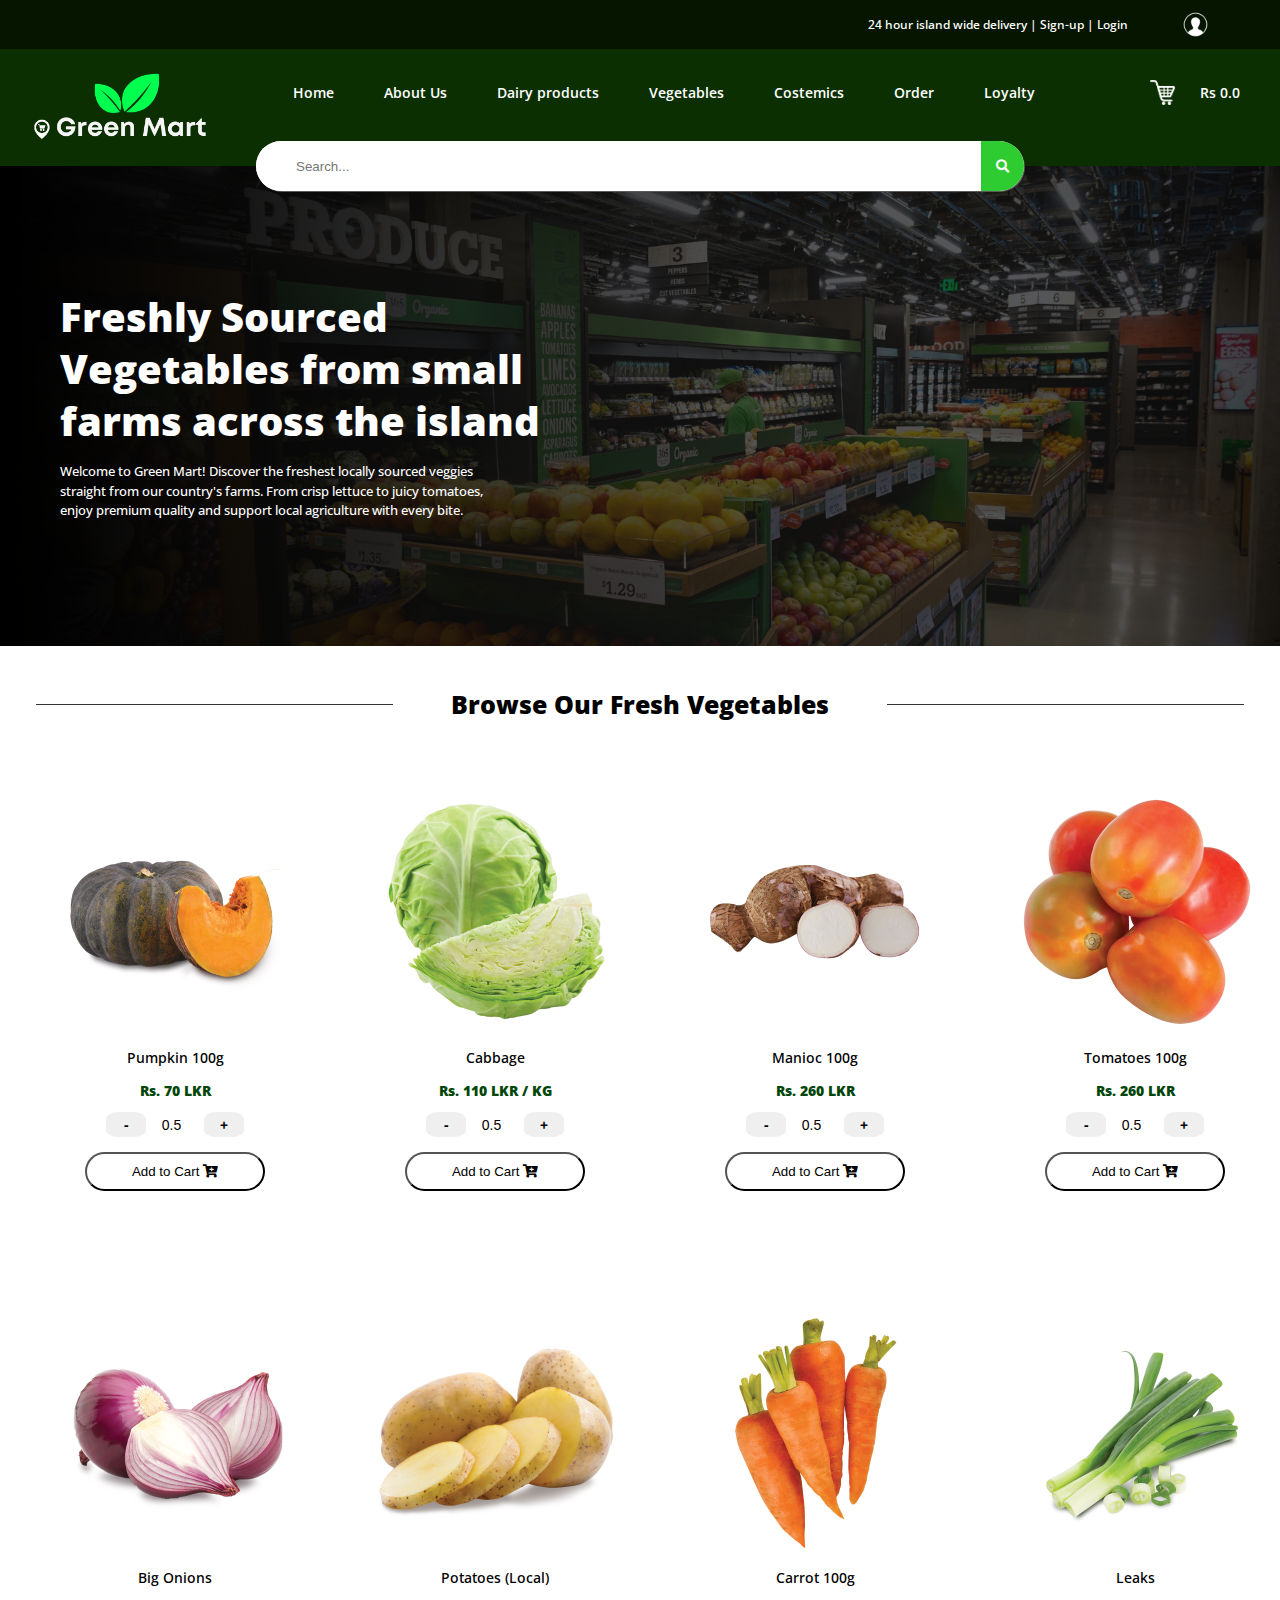
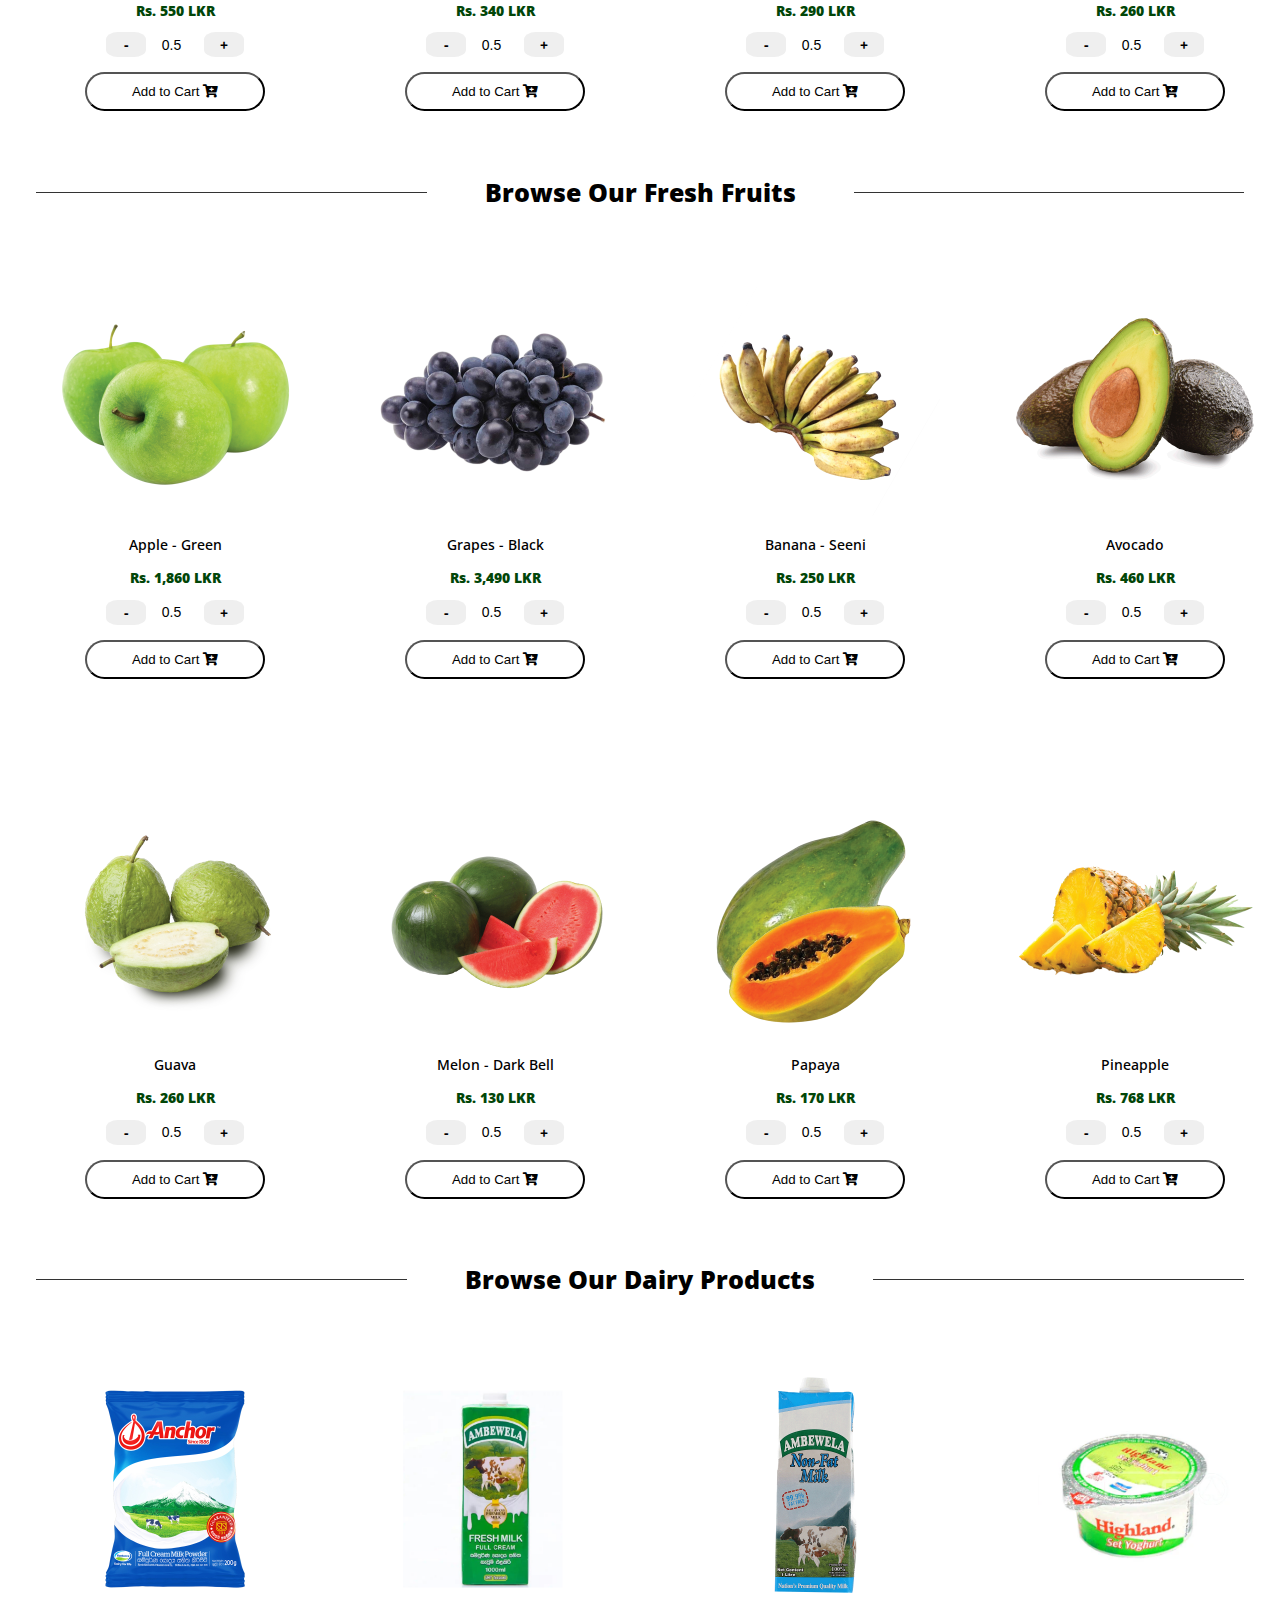
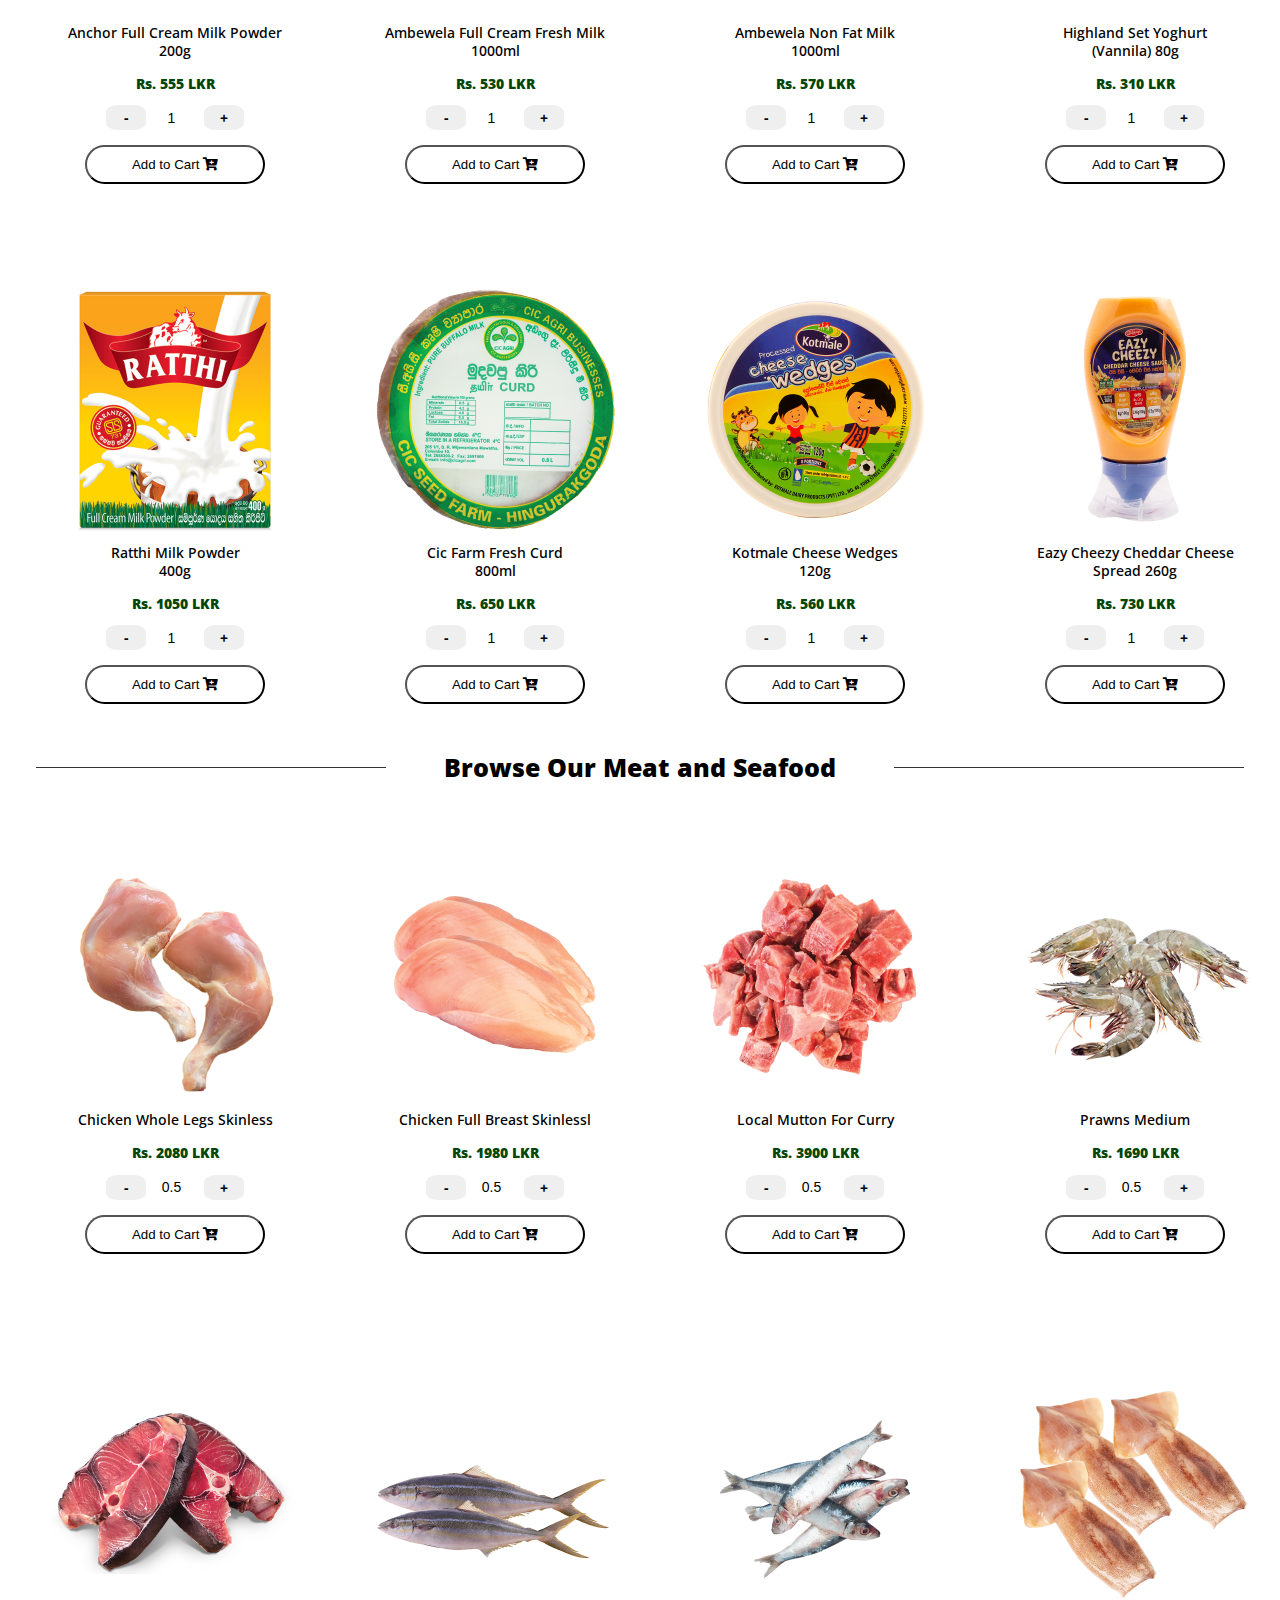
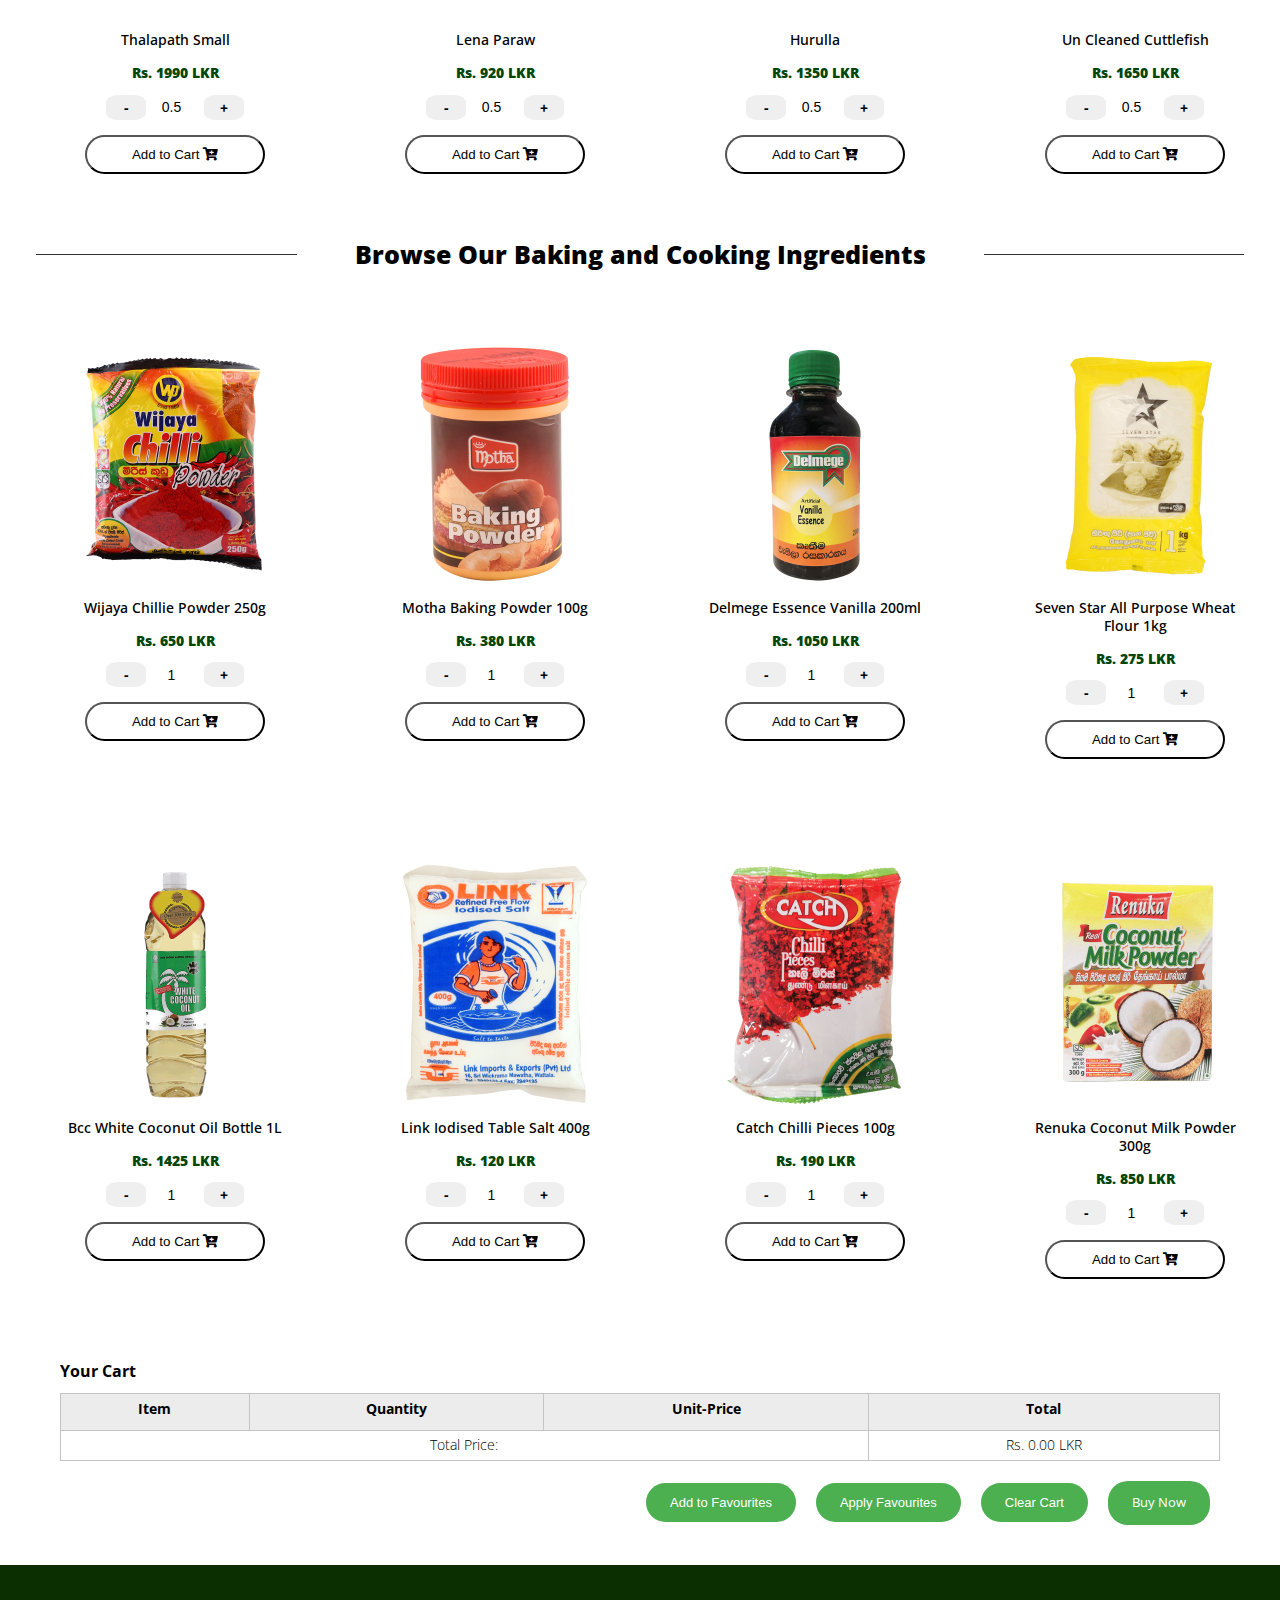
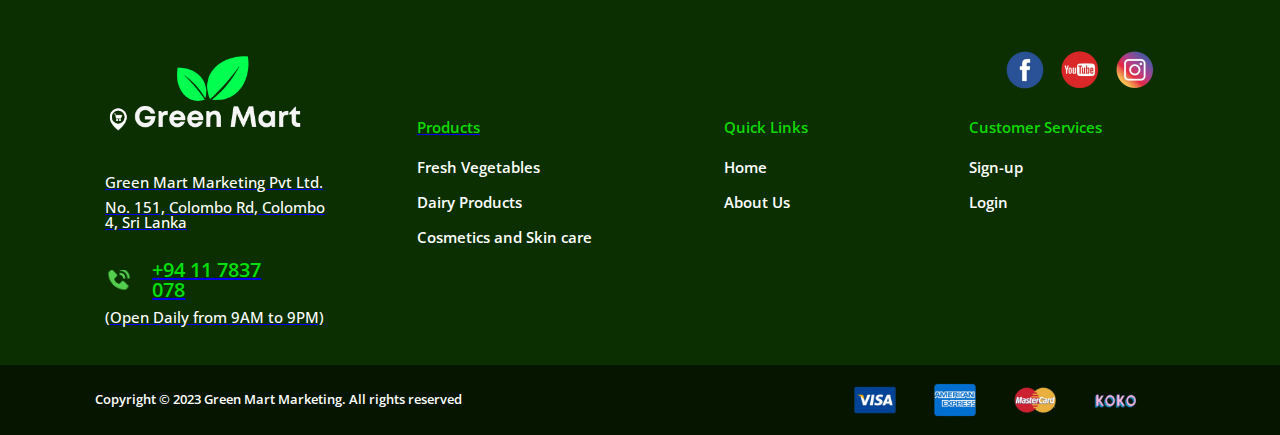
<file: orderPage.html>
<!DOCTYPE html>
<html lang="en">
<head>
    <meta charset="UTF-8">
    <meta name="viewport" content="width=\, initial-scale=1.0">
    <title>Green Mart</title>
    <link rel="stylesheet" href="./CSS/reset.css" type="text/css">
    <link rel="stylesheet" href="./CSS/main.css" type="text/css">
    <link rel="stylesheet" href="./CSS/order.css" type="text/css">
    <link rel="preconnect" href="https://fonts.googleapis.com">
    <link rel="preconnect" href="https://fonts.gstatic.com" crossorigin>
    <link href="https://fonts.googleapis.com/css2?family=Open+Sans:ital@0;1&display=swap" rel="stylesheet">
    <link rel="stylesheet" href="https://unpkg.com/swiper/swiper-bundle.min.css">
    <script src="https://unpkg.com/swiper/swiper-bundle.min.js"></script>
    <link rel="stylesheet" href="https://cdnjs.cloudflare.com/ajax/libs/font-awesome/5.15.4/css/all.min.css">
    <link rel="icon" type="image/png" href="./IMAGES/favicon.png">
</head>
<body>
    <header>
        <!--signup/login bar-->
            <div class="infoBar">
                <p>24 hour island wide delivery | Sign-up | Login</p>
                <img src="./IMAGES/profilepic.png" alt="profile picture">
            </div>
       <!--navigation bar-->
        <nav class="navBar">
            <div class="logo">
                <img src="./IMAGES/logo.png" alt="logo">
            </div>
            <ul>
                <li><a href="./index.html">Home</a></li>
                <li><a href="./aboutUsPage.html">About Us</a></li>
                <li><a href="./dairyPage.html">Dairy products</a></li>
                <li><a href="./vegetablePage.html">Vegetables</a></li>
                <li><a href="./cosmeticsPage.html">Costemics</a></li>
                <li><a href="./orderPage.html">Order</a></li>
                <li><a href="./LoyaltyPage.html">Loyalty</a></li>
            </ul>
            <div class="shoppingCart">
                <img src="./IMAGES/cartlogo.png" alt="Shopping Cart">
                <p>Rs 0.0</p>
            </div>
            <div class="hamburger" onclick="toggleMenu()">
              <div class="bar"></div>
              <div class="bar"></div>
              <div class="bar"></div>
          </div>
        </nav>
        <div class="searchBar">
            <input type="text" placeholder="Search..." class="searchInput">
            <button class="searchButton" type="submit"><i class="fa fa-search" aria-hidden="true"></i></button>
        </div>
    </header>

    <script>
        function toggleMenu() {
            const nav = document.querySelector('.navBar ul');
            nav.classList.toggle('show');
        }
    </script>

<section class="background-image">
  <div class="text-overlay">
      <h2>Freshly Sourced <br> Vegetables from small <br> farms across the island</h2>
      <p>Welcome to Green Mart! Discover the freshest locally sourced veggies <br>straight from our country's farms. From crisp lettuce to juicy tomatoes, <br>enjoy premium quality and support local agriculture with every bite.</p>
  </div>
</section>

<section>
  <div class="category-heading">
    <div class="line"></div>
    <h2>Browse Our Fresh Vegetables</h2>
    <div class="line"></div>
  </div>
  <div class="item-grid">
    <div class="item">
      <div class="item-content">
        <img src="./IMAGES/vege2.jpg" alt="pumpkin">
        <p>Pumpkin 100g</p>
        <p id="price">Rs. 70 LKR</p>
        <div class="quantity-selector">
          <button class="decrement-quantity">-</button>
          <input type="number" id="quantity" value="0.5" step="0.5" min="0.5">
          <button class="increment-quantity">+</button>
        </div>
        <button class="addCart"> Add to Cart <i class="fas fa-cart-plus"></i></button>
      </div>
    </div>
    <!-- Repeat the above div structure for each item -->
    <div class="item">
      <div class="item-content">
        <img src="./IMAGES/vege1.jpg" alt="cabbage">
        <p>Cabbage</p>
        <p id="price">Rs. 110 LKR / KG</p>
        <div class="quantity-selector">
          <button class="decrement-quantity">-</button>
          <input type="number" id="quantity" value="0.5" step="0.5" min="0.5">
          <button class="increment-quantity">+</button>
        </div>
        <button class="addCart"> Add to Cart <i class="fas fa-cart-plus"></i></button>
      </div>
    </div>
    <div class="item">
      <div class="item-content">
        <img src="./IMAGES/vege3.jpg" alt="Manioc">
        <p>Manioc 100g</p>
        <p id="price">Rs. 260 LKR</p>
        <div class="quantity-selector">
          <button class="decrement-quantity">-</button>
          <input type="number" id="quantity" value="0.5" step="0.5" min="0.5">
          <button class="increment-quantity">+</button>
        </div>
        <button class="addCart"> Add to Cart <i class="fas fa-cart-plus"></i></button>
      </div>
    </div>
    <div class="item">
      <div class="item-content">
        <img src="./IMAGES/vege4.jpg" alt="tomatoes">
        <p>Tomatoes 100g</p>
        <p id="price">Rs. 260 LKR</p>
        <div class="quantity-selector">
          <button class="decrement-quantity">-</button>
          <input type="number" id="quantity" value="0.5" step="0.5" min="0.5">
          <button class="increment-quantity">+</button>
        </div>
        <button class="addCart"> Add to Cart <i class="fas fa-cart-plus"></i></button>
      </div>
    </div>
    <div class="item">
      <div class="item-content">
        <img src="./IMAGES/vege6.jpg" alt="BigOnions">
        <p>Big Onions</p>
        <p id="price">Rs. 550 LKR</p>
        <div class="quantity-selector">
          <button class="decrement-quantity">-</button>
          <input type="number" id="quantity" value="0.5" step="0.5" min="0.5">
          <button class="increment-quantity">+</button>
        </div>
        <button class="addCart"> Add to Cart <i class="fas fa-cart-plus"></i></button>
      </div>
    </div>
    <div class="item">
      <div class="item-content">
        <img src="./IMAGES/vege7.jpg" alt="Potatoes">
        <p>Potatoes (Local) </p>
        <p id="price">Rs. 340 LKR</p>
        <div class="quantity-selector">
          <button class="decrement-quantity">-</button>
          <input type="number" id="quantity" value="0.5" step="0.5" min="0.5">
          <button class="increment-quantity">+</button>
        </div>
        <button class="addCart"> Add to Cart <i class="fas fa-cart-plus"></i></button>
      </div>
    </div>
    <div class="item">
      <div class="item-content">
        <img src="./IMAGES/vege5.jpg" alt="Carrot">
        <p>Carrot 100g</p>
        <p id="price">Rs. 290 LKR</p>
        <div class="quantity-selector">
          <button class="decrement-quantity">-</button>
          <input type="number" id="quantity" value="0.5" step="0.5" min="0.5">
          <button class="increment-quantity">+</button>
        </div>
        <button class="addCart"> Add to Cart <i class="fas fa-cart-plus"></i></button>
      </div>
    </div>
    <div class="item">
      <div class="item-content">
        <img src="./IMAGES/vege8.jpg" alt="Leaks">
        <p>Leaks</p>
        <p id="price">Rs. 260 LKR</p>
        <div class="quantity-selector">
          <button class="decrement-quantity">-</button>
          <input type="number" id="quantity" value="0.5" step="0.5" min="0.5">
          <button class="increment-quantity">+</button>
        </div>
        <button class="addCart"> Add to Cart <i class="fas fa-cart-plus"></i></button>
      </div>
    </div>
  </div>
</section>


<section>
  <div class="category-heading">
    <div class="line"></div>
    <h2>Browse Our Fresh Fruits</h2>
    <div class="line"></div>
  </div>
  <div class="item-grid">
    <div class="item">
      <div class="item-content">
        <img src="./IMAGES/fruits1.jpg" alt="Apple - Green">
        <p>Apple - Green</p>
        <p id="price">Rs. 1,860 LKR</p>
        <div class="quantity-selector">
          <button class="decrement-quantity">-</button>
          <input type="number" id="quantity" value="0.5" step="0.5" min="0.5">
          <button class="increment-quantity">+</button>
        </div>
        <button class="addCart"> Add to Cart <i class="fas fa-cart-plus"></i></button>
      </div>
    </div>
    <!-- Repeat the above div structure for each item -->
    <div class="item">
      <div class="item-content">
        <img src="./IMAGES/fruits2.jpg" alt="Grapes - Black">
        <p>Grapes - Black </p>
        <p id="price">Rs. 3,490 LKR</p>
        <div class="quantity-selector">
          <button class="decrement-quantity">-</button>
          <input type="number" id="quantity" value="0.5" step="0.5" min="0.5">
          <button class="increment-quantity">+</button>
        </div>
        <button class="addCart"> Add to Cart <i class="fas fa-cart-plus"></i></button>
      </div>
    </div>
    <div class="item">
      <div class="item-content">
        <img src="./IMAGES/fruits3.jpg" alt="Banana - Seeni">
        <p>Banana - Seeni</p>
        <p id="price">Rs. 250 LKR</p>
        <div class="quantity-selector">
          <button class="decrement-quantity">-</button>
          <input type="number" id="quantity" value="0.5" step="0.5" min="0.5">
          <button class="increment-quantity">+</button>
        </div>
        <button class="addCart"> Add to Cart <i class="fas fa-cart-plus"></i></button>
      </div>
    </div>
    <div class="item">
      <div class="item-content">
        <img src="./IMAGES/fruits4.jpg" alt="Avocado">
        <p>Avocado</p>
        <p id="price">Rs. 460 LKR</p>
        <div class="quantity-selector">
          <button class="decrement-quantity">-</button>
          <input type="number" id="quantity" value="0.5" step="0.5" min="0.5">
          <button class="increment-quantity">+</button>
        </div>
        <button class="addCart"> Add to Cart <i class="fas fa-cart-plus"></i></button>
      </div>
    </div>
    <div class="item">
      <div class="item-content">
        <img src="./IMAGES/fruits5.jpg" alt="Guava">
        <p>Guava</p>
        <p id="price">Rs. 260 LKR</p>
        <div class="quantity-selector">
          <button class="decrement-quantity">-</button>
          <input type="number" id="quantity" value="0.5" step="0.5" min="0.5">
          <button class="increment-quantity">+</button>
        </div>
        <button class="addCart"> Add to Cart <i class="fas fa-cart-plus"></i></button>
      </div>
    </div>
    <div class="item">
      <div class="item-content">
        <img src="./IMAGES/fruits6.jpg" alt="Melon - Dark Bell">
        <p>Melon - Dark Bell</p>
        <p id="price">Rs. 130 LKR</p>
        <div class="quantity-selector">
          <button class="decrement-quantity">-</button>
          <input type="number" id="quantity" value="0.5" step="0.5" min="0.5">
          <button class="increment-quantity">+</button>
        </div>
        <button class="addCart"> Add to Cart <i class="fas fa-cart-plus"></i></button>
      </div>
    </div>
    <div class="item">
      <div class="item-content">
        <img src="./IMAGES/fruits7.jpg" alt="Papaya">
        <p>Papaya</p>
        <p id="price">Rs. 170 LKR</p>
        <div class="quantity-selector">
          <button class="decrement-quantity">-</button>
          <input type="number" id="quantity" value="0.5" step="0.5" min="0.5">
          <button class="increment-quantity">+</button>
        </div>
        <button class="addCart"> Add to Cart <i class="fas fa-cart-plus"></i></button>
      </div>
    </div>
    <div class="item">
      <div class="item-content">
        <img src="./IMAGES/fruits8.jpg" alt="Pineapple">
        <p>Pineapple</p>
        <p id="price">Rs. 768 LKR</p>
        <div class="quantity-selector">
          <button class="decrement-quantity">-</button>
          <input type="number" id="quantity" value="0.5" step="0.5" min="0.5">
          <button class="increment-quantity">+</button>
        </div>
        <button class="addCart"> Add to Cart <i class="fas fa-cart-plus"></i></button>
      </div>
    </div>
</section>

<section class="dairy-section">
  <div class="category-heading">
    <div class="line"></div>
    <h2>Browse Our Dairy Products</h2>
    <div class="line"></div>
  </div>
  <div class="item-grid">
    <div class="item">
            <div class="item-content">
              <img src="./IMAGES/dairy1.jpg" alt="anchor milk powder">
              <p>Anchor Full Cream Milk Powder 200g</p>
              <p id="dairy-price">Rs. 555 LKR</p>
              <div class="quantity-selector">
                <button class="dairy-decrement-quantity">-</button>
                <input type="number" id="dairy-quantity" value="1" step="1" min="1">
                <button class="dairy-increment-quantity">+</button>
              </div>
              <button class="dairy-addCart"> Add to Cart <i class="fas fa-cart-plus"></i></button>
            </div>      
    </div>
    <div class="item">
      <div class="item-content">
        <img src="./IMAGES/milk1.png" alt="fresh milk">
        <p>Ambewela Full Cream Fresh Milk 1000ml</p>
        <p id="dairy-price">Rs. 530 LKR</p>
        <div class="quantity-selector">
          <button class="dairy-decrement-quantity">-</button>
          <input type="number" id="dairy-quantity" value="1" step="1" min="1">
          <button class="dairy-increment-quantity">+</button>
        </div>
        <button class="dairy-addCart"> Add to Cart <i class="fas fa-cart-plus"></i></button>
      </div>    
    </div>
    <div class="item">
      <div class="item-content">
        <img src="./IMAGES/dairy2.jpg" alt="Ambewela non fat milk">
        <p>Ambewela Non Fat Milk <br>1000ml</p>
        <p id="dairy-price">Rs. 570 LKR</p>
        <div class="quantity-selector">
          <button class="dairy-decrement-quantity">-</button>
          <input type="number" id="dairy-quantity" value="1" step="1" min="1">
          <button class="dairy-increment-quantity">+</button>
        </div>
        <button class="dairy-addCart"> Add to Cart <i class="fas fa-cart-plus"></i></button>
      </div>    
    </div>
    <div class="item">
      <div class="item-content">
        <img src="./IMAGES/yoghurt1.webp" alt="highland set yoghurt">
        <p>Highland Set Yoghurt <br> (Vannila) 80g </p>
        <p id="dairy-price">Rs. 310 LKR</p>
        <div class="quantity-selector">
          <button class="dairy-decrement-quantity">-</button>
          <input type="number" id="dairy-quantity" value="1" step="1" min="1">
          <button class="dairy-increment-quantity">+</button>
        </div>
        <button class="dairy-addCart"> Add to Cart <i class="fas fa-cart-plus"></i></button>
      </div>  
    </div>
    <div class="item">
        <div class="item-content">
          <img src="./IMAGES/dairy3.jpg" alt="Ratthi Milk Powder">
          <p>Ratthi Milk Powder <br>400g</p>
          <p id="dairy-price">Rs. 1050 LKR</p>
          <div class="quantity-selector">
            <button class="dairy-decrement-quantity">-</button>
            <input type="number" id="dairy-quantity" value="1" step="1" min="1">
            <button class="dairy-increment-quantity">+</button>
          </div>
          <button class="dairy-addCart"> Add to Cart <i class="fas fa-cart-plus"></i></button>
        </div>  
      </div>
      <div class="item">
        <div class="item-content">
          <img src="./IMAGES/dairy4.jpg" alt="Cic Farm Fresh Curd">
          <p>Cic Farm Fresh Curd <br> 800ml</p>
          <p id="dairy-price">Rs. 650 LKR</p>
          <div class="quantity-selector">
            <button class="dairy-decrement-quantity">-</button>
            <input type="number" id="dairy-quantity" value="1" step="1" min="1">
            <button class="dairy-increment-quantity">+</button>
          </div>
          <button class="dairy-addCart"> Add to Cart <i class="fas fa-cart-plus"></i></button>
        </div>  
      </div>
      <div class="item">
        <div class="item-content">
          <img src="./IMAGES/DAIRY5.jpg" alt="Kotmale Cheese Wedges">
          <p>Kotmale Cheese Wedges <br>120g</p>
          <p id="dairy-price">Rs. 560 LKR</p>
          <div class="quantity-selector">
            <button class="dairy-decrement-quantity">-</button>
            <input type="number" id="dairy-quantity" value="1" step="1" min="1">
            <button class="dairy-increment-quantity">+</button>
          </div>
          <button class="dairy-addCart"> Add to Cart <i class="fas fa-cart-plus"></i></button>
        </div>  
      </div>
      <div class="item">
        <div class="item-content">
          <img src="./IMAGES/dairy6.jpg" alt="Eazy Cheezy Cheddar Cheese">
          <p>Eazy Cheezy Cheddar Cheese <br>Spread 260g</p>
          <p id="dairy-price">Rs. 730 LKR</p>
          <div class="quantity-selector">
            <button class="dairy-decrement-quantity">-</button>
            <input type="number" id="dairy-quantity" value="1" step="1" min="1">
            <button class="dairy-increment-quantity">+</button>
          </div>
          <button class="dairy-addCart"> Add to Cart <i class="fas fa-cart-plus"></i></button>
        </div>  
      </div>
</section>


<section>
  <div class="category-heading">
    <div class="line"></div>
    <h2>Browse Our Meat and Seafood</h2>
    <div class="line"></div>
  </div>
  <div class="item-grid">
    <div class="item">
      <div class="item-content">
        <img src="./IMAGES/meat1.jpg" alt="Chicken Whole Legs Skinless">
        <p>Chicken Whole Legs Skinless</p>
        <p id="price">Rs. 2080 LKR</p>
        <div class="quantity-selector">
          <button class="decrement-quantity">-</button>
          <input type="number" id="quantity" value="0.5" step="0.5" min="0.5">
          <button class="increment-quantity">+</button>
        </div>
        <button class="addCart"> Add to Cart <i class="fas fa-cart-plus"></i></button>
      </div>
    </div>
    <div class="item">
      <div class="item-content">
        <img src="./IMAGES/meat2.jpg" alt="Chicken Full Breast Skinless">
        <p>Chicken Full Breast Skinlessl</p>
        <p id="price">Rs. 1980 LKR</p>
        <div class="quantity-selector">
          <button class="decrement-quantity">-</button>
          <input type="number" id="quantity" value="0.5" step="0.5" min="0.5">
          <button class="increment-quantity">+</button>
        </div>
        <button class="addCart"> Add to Cart <i class="fas fa-cart-plus"></i></button>
      </div>
    </div>
    <div class="item">
      <div class="item-content">
        <img src="./IMAGES/meat3.jpg" alt="Local Mutton For Curry">
        <p>Local Mutton For Curry</p>
        <p id="price">Rs. 3900 LKR</p>
        <div class="quantity-selector">
          <button class="decrement-quantity">-</button>
          <input type="number" id="quantity" value="0.5" step="0.5" min="0.5">
          <button class="increment-quantity">+</button>
        </div>
        <button class="addCart"> Add to Cart <i class="fas fa-cart-plus"></i></button>
      </div>
    </div>
    <div class="item">
      <div class="item-content">
        <img src="./IMAGES/meat4.jpg" alt="Prawns Medium">
        <p>Prawns Medium </p>
        <p id="price">Rs. 1690 LKR</p>
        <div class="quantity-selector">
          <button class="decrement-quantity">-</button>
          <input type="number" id="quantity" value="0.5" step="0.5" min="0.5">
          <button class="increment-quantity">+</button>
        </div>
        <button class="addCart"> Add to Cart <i class="fas fa-cart-plus"></i></button>
      </div>
    </div>
    <div class="item">
        <div class="item-content">
          <img src="./IMAGES/meat5.jpg" alt="Thalapath Small">
          <p>Thalapath Small</p>
          <p id="price">Rs. 1990 LKR</p>
          <div class="quantity-selector">
            <button class="decrement-quantity">-</button>
            <input type="number" id="quantity" value="0.5" step="0.5" min="0.5">
            <button class="increment-quantity">+</button>
          </div>
          <button class="addCart"> Add to Cart <i class="fas fa-cart-plus"></i></button>
        </div>
      </div>
      <div class="item">
        <div class="item-content">
          <img src="./IMAGES/meat6.jpg" alt="Lena Paraw">
          <p>Lena Paraw</p>
          <p id="price">Rs. 920 LKR</p>
          <div class="quantity-selector">
            <button class="decrement-quantity">-</button>
            <input type="number" id="quantity" value="0.5" step="0.5" min="0.5">
            <button class="increment-quantity">+</button>
          </div>
          <button class="addCart"> Add to Cart <i class="fas fa-cart-plus"></i></button>
        </div>
      </div>
      <div class="item">
        <div class="item-content">
          <img src="./IMAGES/meat7.jpg" alt="Hurulla">
          <p>Hurulla</p>
          <p id="price">Rs. 1350 LKR</p>
          <div class="quantity-selector">
            <button class="decrement-quantity">-</button>
            <input type="number" id="quantity" value="0.5" step="0.5" min="0.5">
            <button class="increment-quantity">+</button>
          </div>
          <button class="addCart"> Add to Cart <i class="fas fa-cart-plus"></i></button>
        </div>
      </div>
      <div class="item">
        <div class="item-content">
          <img src="./IMAGES/meat8.jpg" alt="Un Cleaned Cuttlefish">
          <p>Un Cleaned Cuttlefish</p>
          <p id="price">Rs. 1650 LKR</p>
          <div class="quantity-selector">
            <button class="decrement-quantity">-</button>
            <input type="number" id="quantity" value="0.5" step="0.5" min="0.5">
            <button class="increment-quantity">+</button>
          </div>
          <button class="addCart"> Add to Cart <i class="fas fa-cart-plus"></i></button>
        </div>
      </div>
    </div>
</section>

<section class="dairy-section">
  <div class="category-heading">
    <div class="line"></div>
    <h2>Browse Our Baking and Cooking Ingredients </h2>
    <div class="line"></div>
  </div>
  <div class="item-grid">
    <div class="item">
            <div class="item-content">
              <img src="./IMAGES/goods1.jpg" alt="Wijaya Chillie Powder 250g">
              <p>Wijaya Chillie Powder 250g</p>
              <p id="dairy-price">Rs. 650 LKR</p>
              <div class="quantity-selector">
                <button class="dairy-decrement-quantity">-</button>
                <input type="number" id="dairy-quantity" value="1" step="1" min="1">
                <button class="dairy-increment-quantity">+</button>
              </div>
              <button class="dairy-addCart"> Add to Cart <i class="fas fa-cart-plus"></i></button>
            </div>      
    </div>
    <div class="item">
      <div class="item-content">
        <img src="./IMAGES/goods2.jpg" alt="Motha Baking Powder 100g">
        <p>Motha Baking Powder 100g</p>
        <p id="dairy-price">Rs. 380 LKR</p>
        <div class="quantity-selector">
          <button class="dairy-decrement-quantity">-</button>
          <input type="number" id="dairy-quantity" value="1" step="1" min="1">
          <button class="dairy-increment-quantity">+</button>
        </div>
        <button class="dairy-addCart"> Add to Cart <i class="fas fa-cart-plus"></i></button></a>
      </div>    
    </div>
    <div class="item">
      <div class="item-content">
        <img src="./IMAGES/goods3.jpg" alt="Delmege Essence Vanilla 200ml">
        <p>Delmege Essence Vanilla 200ml</p>
        <p id="dairy-price">Rs. 1050 LKR</p>
        <div class="quantity-selector">
          <button class="dairy-decrement-quantity">-</button>
          <input type="number" id="dairy-quantity" value="1" step="1" min="1">
          <button class="dairy-increment-quantity">+</button>
        </div>
        <button class="dairy-addCart"> Add to Cart <i class="fas fa-cart-plus"></i></button></a>
      </div>    
    </div>
    <div class="item">
      <div class="item-content">
        <img src="./IMAGES/goods4.jpg" alt="Seven Star All Purpose Wheat Flour 1kg">
        <p>Seven Star All Purpose Wheat Flour 1kg</p>
        <p id="dairy-price">Rs. 275 LKR</p>
        <div class="quantity-selector">
          <button class="dairy-decrement-quantity">-</button>
          <input type="number" id="dairy-quantity" value="1" step="1" min="1">
          <button class="dairy-increment-quantity">+</button>
        </div>
        <button class="dairy-addCart"> Add to Cart <i class="fas fa-cart-plus"></i></button></a>
      </div>  
    </div>
    <div class="item">
        <div class="item-content">
          <img src="./IMAGES/goods5.jpg" alt="Bcc White Coconut Oil Bottle 1L">
          <p>Bcc White Coconut Oil Bottle 1L</p>
          <p id="dairy-price">Rs. 1425 LKR</p>
          <div class="quantity-selector">
            <button class="dairy-decrement-quantity">-</button>
            <input type="number" id="dairy-quantity" value="1" step="1" min="1">
            <button class="dairy-increment-quantity">+</button>
          </div>
          <button class="dairy-addCart"> Add to Cart <i class="fas fa-cart-plus"></i></button></a>
        </div>  
      </div>
      <div class="item">
        <div class="item-content">
          <img src="./IMAGES/goods6.jpg" alt="Link Iodised Table Salt 400g">
          <p>Link Iodised Table Salt 400g</p>
          <p id="dairy-price">Rs. 120 LKR</p>
          <div class="quantity-selector">
            <button class="dairy-decrement-quantity">-</button>
            <input type="number" id="dairy-quantity" value="1" step="1" min="1">
            <button class="dairy-increment-quantity">+</button>
          </div>
          <button class="dairy-addCart"> Add to Cart <i class="fas fa-cart-plus"></i></button></a>
        </div>  
      </div>
      <div class="item">
        <div class="item-content">
          <img src="./IMAGES/goods7.jpg" alt="Catch Chilli Pieces 100g">
          <p>Catch Chilli Pieces 100g</p>
          <p id="dairy-price">Rs. 190 LKR</p>
          <div class="quantity-selector">
            <button class="dairy-decrement-quantity">-</button>
            <input type="number" id="dairy-quantity" value="1" step="1" min="1">
            <button class="dairy-increment-quantity">+</button>
          </div>
          <button class="dairy-addCart"> Add to Cart <i class="fas fa-cart-plus"></i></button></a>
        </div>  
      </div>
      <div class="item">
        <div class="item-content">
          <img src="./IMAGES/goods8.jpg" alt="Renuka Coconut Milk Powder 300g">
          <p>Renuka Coconut Milk Powder 300g</p>
          <p id="dairy-price">Rs. 850 LKR</p>
          <div class="quantity-selector">
            <button class="dairy-decrement-quantity">-</button>
            <input type="number" id="dairy-quantity" value="1" step="1" min="1">
            <button class="dairy-increment-quantity">+</button>
          </div>
          <button class="dairy-addCart"> Add to Cart <i class="fas fa-cart-plus"></i></button></a>
        </div>  
      </div>
    </div>
</section>

<section class="cart-section">
  <h2>Your Cart</h2>
  <table class="cart-table">
    <thead>
      <tr>
        <th>Item</th>
        <th>Quantity</th>
        <th>Unit-Price</th>
        <th>Total</th>
      </tr>
    </thead>
    <tbody>
      <!-- Items will be dynamically added here -->
    </tbody>
    <tfoot>
      <tr>
        <td colspan="3">Total Price:</td>
        <td class="total-price">Rs. 0.00 LKR</td>
      </tr>
    </tfoot>
  </table>
  <div class="favourite-buttons">
    <button id="add-to-favourites">Add to Favourites</button>
    <button id="apply-favourites">Apply Favourites</button>
    <button id="clear-cart">Clear Cart</button>
    <h2><a href="./paymentpage.html" id="buy-now">Buy Now</h2>
  </div>
  </section>
    <footer>
        <div class="footerTop">
          <div class="logoContainer">
          <img class="logofooter" src="./IMAGES/logo.png" alt="Green mart logo">
          </div>
          <div class="socialContainer">
            <ul class="social-media">
              <li>
                <img src="./IMAGES/fblogo.png" alt="facebook logo">
              </li>
              <li>
                <img src="./IMAGES/ytlogo.png" alt="youtube logo">
              </li>
              <li>
                <img src="./IMAGES/iglogo.png" alt="instagram logo">
              </li>
            </ul>
        </div>
        </div>
        <div class="footerBottom">
          <div class="footerColumn">
            <div class="address">
              <p>Green Mart Marketing Pvt Ltd.</p>
              <p>No. 151, Colombo Rd, Colombo 4, Sri Lanka</p>
            </div>
            <div class="number">
              <img src="./IMAGES/callLogo.png" alt="call logo">
              <p>+94 11 7837 078</p>
            </div>
            <p class="openmsg">(Open Daily from 9AM to 9PM)</p>
        </div>
            <div class="footer-grid">
              <div class="footer-column">
                <h3>Products</h3>
                <ul>
                  <li><a href="./vegetablePage.html">Fresh Vegetables</a></li>
                  <li><a href="./dairyPage.html">Dairy Products</a></li>
                  <li><a href="./cosmeticsPage.html">Cosmetics and Skin care</a></li>
                </ul>
              </div>
              <div class="footer-column">
                <h3>Quick Links</h3>
                <ul>
                  <li><a href="./index.html">Home</a></li>
                  <br>
                  <li> <a href="./aboutUsPage.html"> About Us</a></li>
                </ul>
              </div>
              <div class="footer-column">
                <h3>Customer Services</h3>
                <ul>
                  <li><a href="./#">Sign-up</a></li>
                  <br>
                  <li><a href="./#">Login</a></li>
                </ul>
              </div>
            </div>
          </div>
        </footer>
        <div class="container">
          <div class="copyright">Copyright © 2023 Green Mart Marketing. All rights reserved</div>
          <div class="payment-methods">
            <img src="./IMAGES/paymentmethod1.png" alt="Payment Method 1">
            <img src="./IMAGES/paymentmethod2.png" alt="Payment Method 2">
            <img src="./IMAGES/paymentmethod3.png" alt="Payment Method 3">
            <img src="./IMAGES/paymentmethod4.png" alt="Payment Method 4">
          </div>
        </div>       
      <script src="./JS/main.js"></script>
    </body>
  </html>
</file>
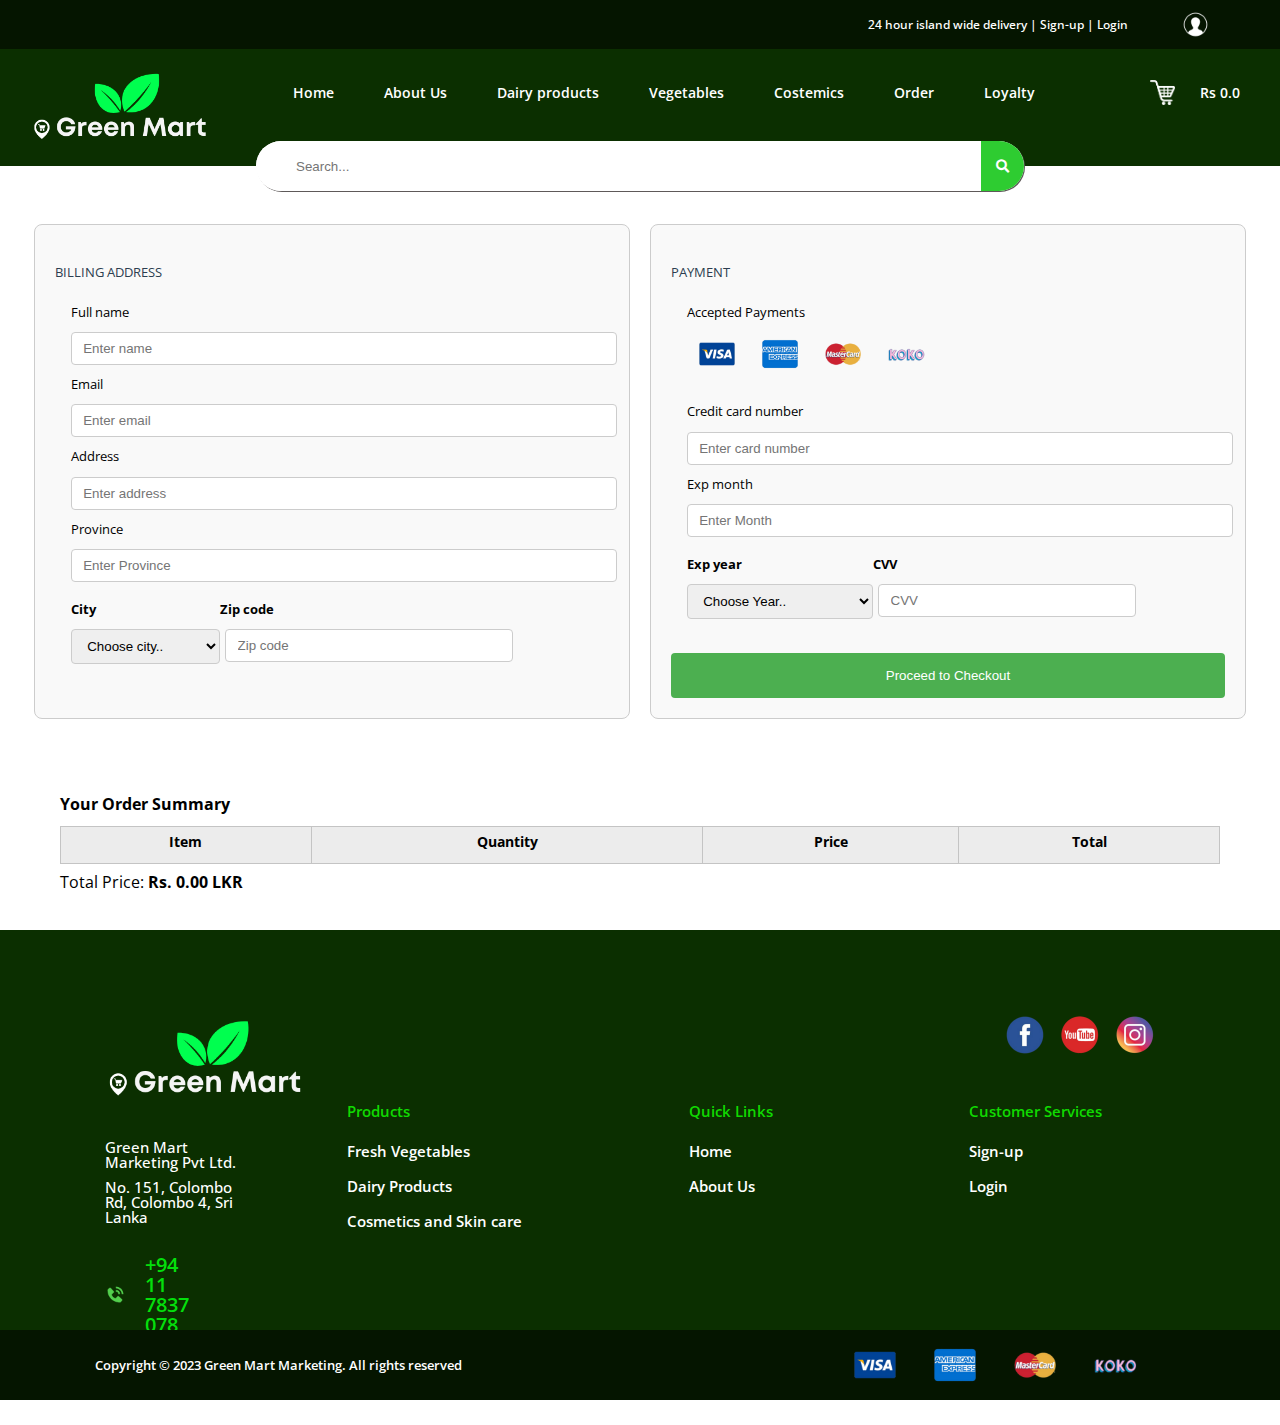
<file: paymentpage.html>
<!DOCTYPE html>
<html lang="en">
<head>
    <meta charset="UTF-8">
    <meta name="viewport" content="width=\, initial-scale=1.0">
    <title>Green Mart</title>
    <link rel="stylesheet" href="./CSS/reset.css" type="text/css">
    <link rel="stylesheet" href="./CSS/main.css" type="text/css">
    <link rel="stylesheet" href="./CSS/order.css" type="text/css">
    <link rel="preconnect" href="https://fonts.googleapis.com">
    <link rel="preconnect" href="https://fonts.gstatic.com" crossorigin>
    <link href="https://fonts.googleapis.com/css2?family=Open+Sans:ital@0;1&display=swap" rel="stylesheet">
    <link rel="stylesheet" href="https://unpkg.com/swiper/swiper-bundle.min.css">
    <script src="https://unpkg.com/swiper/swiper-bundle.min.js"></script>
    <link rel="stylesheet" href="https://cdnjs.cloudflare.com/ajax/libs/font-awesome/5.15.4/css/all.min.css">
    <link rel="icon" type="image/png" href="./IMAGES/favicon.png">
</head>
<body>
    <header>
        <!--signup/login bar-->
            <div class="infoBar">
                <p>24 hour island wide delivery | Sign-up | Login</p>
                <img src="./IMAGES/profilepic.png" alt="profilepic">
            </div>
        <!--navigation bar-->
        <nav class="navBar">
            <div class="logo">
                <img src="./IMAGES/logo.png" alt="greenMart logo">
            </div>
            <ul>
                <li><a href="./index.html">Home</a></li>
                <li><a href="./aboutUsPage.html">About Us</a></li>
                <li><a href="./dairyPage.html">Dairy products</a></li>
                <li><a href="./vegetablePage.html">Vegetables</a></li>
                <li><a href="./cosmeticsPage.html">Costemics</a></li>
                <li><a href="./orderPage.html">Order</a></li>
                <li><a href="./LoyaltyPage.html">Loyalty</a></li>
            </ul>
            <div class="shoppingCart">
                <img src="./IMAGES/cartlogo.png" alt="Shopping Cart">
                <p>Rs 0.0</p>
            </div>
            <div class="hamburger" onclick="toggleMenu()">
              <div class="bar"></div>
              <div class="bar"></div>
              <div class="bar"></div>
          </div>
        </nav>
        <div class="searchBar">
            <input type="text" placeholder="Search..." class="searchInput">
            <button class="searchButton" type="submit"><i class="fa fa-search" aria-hidden="true"></i></button>
        </div>
    </header>

    <script>
        function toggleMenu() {
            const nav = document.querySelector('.navBar ul');
            nav.classList.toggle('show');
        }
    </script>

<script>
  function loadCart() {
      const cartItems = JSON.parse(localStorage.getItem('cartItems')) || [];
      const totalPrice = parseFloat(localStorage.getItem('totalPrice')) || 0;

      const cartTableBody = document.querySelector('.cart-table tbody');
      const totalPriceElement = document.querySelector('.total-price');

      cartItems.forEach(addItemToTable);

      updateTotalPrice(totalPrice);
  }

  function addItemToTable(cartItem) {
      const cartTableBody = document.querySelector('.cart-table tbody');

      const row = document.createElement('tr');

      const itemCell = document.createElement('td');
      itemCell.textContent = cartItem.name;
      row.appendChild(itemCell);

      const quantityCell = document.createElement('td');
      quantityCell.textContent = cartItem.quantity;
      row.appendChild(quantityCell);

      const priceCell = document.createElement('td');
      priceCell.textContent = `Rs. ${cartItem.price.toFixed(2)} LKR`;
      row.appendChild(priceCell);

      const totalCell = document.createElement('td');
      totalCell.textContent = `Rs. ${cartItem.total.toFixed(2)} LKR`;
      row.appendChild(totalCell);

      cartTableBody.appendChild(row);
  }

  function updateTotalPrice(totalPrice) {
      const totalPriceElement = document.querySelector('.total-price');
      totalPriceElement.textContent = `Rs. ${totalPrice.toFixed(2)} LKR`;
  }

  window.onload = loadCart;
</script>

<section class="container1">
  <div class="left">
      <h3>BILLING ADDRESS</h3>
      <form id="billing-form">
          Full name
          <input type="text" id="full-name" placeholder="Enter name" required>
          Email
          <input type="text" id="email" placeholder="Enter email">
          Address
          <input type="text" id="address" placeholder="Enter address" required>
          Province
          <input type="text" id="province" placeholder="Enter Province" required>
          <div id="zip">
              <label>
                  City
                  <select id="city" required>
                      <option value="">Choose city..</option>
                      <option value="Kandy">Kandy</option>
                      <option value="Colombo">Colombo</option>
                      <option value="Galle">Galle</option>
                  </select>
              </label>
              <label>
                  Zip code
                  <input type="number" id="zip-code" placeholder="Zip code" required>
              </label>
          </div>
      </form>
  </div>
  <div class="right">
      <h3>PAYMENT</h3>
      <form id="payment-form">
          Accepted Payments <br>
          <img src="./IMAGES/paymentmethod1.png" alt="visa">
          <img src="./IMAGES/paymentmethod2.png" alt="amex">
          <img src="./IMAGES/paymentmethod3.png" alt="master">
          <img src="./IMAGES/paymentmethod4.png" alt="koko">
          <br><br>
          Credit card number
          <input type="text" id="card-number" placeholder="Enter card number" required>
          Exp month
          <input type="text" id="exp-month" placeholder="Enter Month" required>
          <div id="zip">
              <label>
                  Exp year
                  <select id="exp-year" required>
                      <option value="">Choose Year..</option>
                      <option value="2024">2024</option>
                      <option value="2025">2025</option>
                      <option value="2026">2026</option>
                  </select>
              </label>
              <label>
                  CVV
                  <input type="number" id="cvv" placeholder="CVV" required>
              </label>
          </div>
      </form>
      <button type="submit" class="btn" onclick="validateAndProceed()">Proceed to Checkout</button>
      <div class="overlay" id="overlay"></div>
      <div class="popup" id="popup">
          <img src="./IMAGES/cartpopup.png" alt="cart icon">
          <h2>Thank You!</h2>
          <p id="order-message">Your order has been successfully placed!</p>
          <button type="button" onclick="closePopup()">OK</button>
      </div>
      
      <script>    
          let popup = document.getElementById("popup");
          let overlay = document.getElementById("overlay");
          let orderMessage = document.getElementById("order-message");
      
          function validateAndProceed() {
              // Get form elements
              const fullName = document.getElementById("full-name").value;
              const email = document.getElementById("email").value;
              const address = document.getElementById("address").value;
              const province = document.getElementById("province").value;
              const city = document.getElementById("city").value;
              const zipCode = document.getElementById("zip-code").value;
              const cardNumber = document.getElementById("card-number").value;
              const expMonth = document.getElementById("exp-month").value;
              const expYear = document.getElementById("exp-year").value;
              const cvv = document.getElementById("cvv").value;
      
              // Basic validation
              if (fullName && email && address && province && city && zipCode && cardNumber && expMonth && expYear && cvv) {
                  const deliveryDate = new Date();
                  deliveryDate.setDate(deliveryDate.getDate() + 5); // Assuming delivery in 5 days
                  const formattedDate = deliveryDate.toDateString();
      
                  orderMessage.innerHTML = `Your order has been successfully placed!<br>Expected delivery date: ${formattedDate}`;
                  openPopup();
              } else {
                  alert("Please fill out all required fields.");
              }
          }
      
          function openPopup() {
              popup.classList.add("open-popup");
              overlay.classList.add("open-overlay");
          }
      
          function closePopup() {
              popup.classList.remove("open-popup");
              overlay.classList.remove("open-overlay");
          }
      </script>      
</section>
<section class="cart-section">
  <h2>Your Order Summary</h2>
  <table class="cart-table">
    <thead>
        <tr>
            <th>Item</th>
            <th>Quantity</th>
            <th>Price</th>
            <th>Total</th>
        </tr>
    </thead>
    <tbody>
        <!-- Items will be added here dynamically -->
    </tbody>
  </table>
<p>Total Price: <span class="total-price">Rs. 0.00 LKR</span></p>
</section>   
<footer>
    <div class="footerTop">
      <div class="logoContainer">
      <img class="logofooter" src="./IMAGES/logo.png" alt="Green mart logo">
      </div>
      <div class="socialContainer">
        <ul class="social-media">
          <li>
            <img src="./IMAGES/fblogo.png" alt="facebook logo">
          </li>
          <li>
            <img src="./IMAGES/ytlogo.png" alt="youtube logo">
          </li>
          <li>
            <img src="./IMAGES/iglogo.png" alt="instagram logo">
          </li>
        </ul>
    </div>
    </div>
    <div class="footerBottom">
      <div class="footerColumn">
        <div class="address">
          <p>Green Mart Marketing Pvt Ltd.</p>
          <p>No. 151, Colombo Rd, Colombo 4, Sri Lanka</p>
        </div>
        <div class="number">
          <img src="./IMAGES/callLogo.png" alt="call logo">
          <p>+94 11 7837 078</p>
        </div>
        <p class="openmsg">(Open Daily from 9AM to 9PM)</p>
    </div>
        <div class="footer-grid">
          <div class="footer-column">
            <h3>Products</h3>
            <ul>
              <li><a href="./vegetablePage.html">Fresh Vegetables</a></li>
              <li><a href="./dairyPage.html">Dairy Products</a></li>
              <li><a href="./cosmeticsPage.html">Cosmetics and Skin care</a></li>
            </ul>
          </div>
          <div class="footer-column">
            <h3>Quick Links</h3>
            <ul>
              <li><a href="./index.html">Home</a></li>
              <br>
              <li> <a href="./aboutUsPage.html"> About Us</a></li>
            </ul>
          </div>
          <div class="footer-column">
            <h3>Customer Services</h3>
            <ul>
              <li><a href="./#">Sign-up</a></li>
              <br>
              <li><a href="./#">Login</a></li>
            </ul>
          </div>
        </div>
    </footer>
    <div class="container">
      <div class="copyright">Copyright © 2023 Green Mart Marketing. All rights reserved</div>
      <div class="payment-methods">
        <img src="./IMAGES/paymentmethod1.png" alt="Payment Method 1">
        <img src="./IMAGES/paymentmethod2.png" alt="Payment Method 2">
        <img src="./IMAGES/paymentmethod3.png" alt="Payment Method 3">
        <img src="./IMAGES/paymentmethod4.png" alt="Payment Method 4">
      </div>
    </div>
    <script src="./JS/main.js" defer></script>
  </body>
  </html>
</file>
<file: CSS/order.css>
.cart {
  font-size: 13px;
  line-height: 1.8;
  font-family: "Open Sans", sans-serif !important;
  font-style: normal;
  font-optical-sizing: auto;
  display: flex;
  flex-direction: column;
  align-items: center;
  padding: 20px; 
  margin-top: 20px;
}

table {
  width: 80%;
  border-collapse: collapse;
  margin: 10px 0;
  border-radius: 50px;
}

td {
  border: none;
  padding: 8px;
  text-align: center;
  justify-content: center;
  align-items: center;
  vertical-align: middle;
  font-weight: bold;
}

td img {
  width: 150px;
  height: 150px;
}

tfoot td{
  text-align: end;
  padding-right: 20px;
}

td {
  border: 1px solid rgb(0, 67, 38);
}

@media (max-width: 768px) {
  table {
    width: 100%;
  }

  td, th {
    padding: 10px;
    font-size: 12px;
  }

  td img {
    width: 80px;
    height: 80px;
  }
}

@media (max-width: 480px) {
  table {
    display: block;
    white-space: nowrap;
    width: 100%;
    margin: 0; 
    align-items: center;
    justify-content: center;
    padding: 10px;
  }

  .cart {
    align-items: center;
    justify-content: center;
    margin-top: 0;
  }

  td {
    display: block;
    width: 300px;
    text-align: left;
    padding: 10px;
  }

  th {
   display: none;
  }

  tr {
    display: block;
    margin-bottom: 10px;
  }

  td img {
    width: 160px;
    height: 160px
  }
}


/* Container styling */
.container1 {
  background: white;
  max-width: 1250px;
  min-height: 500px;
  display: flex;
  flex-wrap: wrap;
  justify-content: center;
  align-items: flex-start;
  padding: 0.5rem 1.5rem;
  font-size: 13px;
  line-height: 1.8;
  font-family: "Open Sans", sans-serif !important;
  font-style: normal;
  font-optical-sizing: auto;
  margin: auto;
  margin-top: 40px;
  margin-bottom: 40px;
}

/* Left and right column styling */
.left, .right {
  flex: 1;
  min-width: 300px;
  margin: 10px;
  padding: 20px;
  border: 1px solid #ccc;
  border-radius: 8px;
  background-color: #f9f9f9;
}

/* Form element styling */
form {
  padding: 1rem;
}

form label {
  display: block;
  margin-bottom: 10px;
  font-weight: bold;
}

form input[type="text"], form input[type="number"], form select {
  width: 100%;
  padding: 0.5rem 0.7rem;
  margin: 0.5rem 0;
  border: 1px solid #ccc;
  border-radius: 4px;
  outline: none;
}

h3 {
  margin-top: 1rem;
  color: #2c3e50;
}

#zip {
  display: flex;
  margin-top: 0.5rem;
}

#zip select {
  padding: 0.5rem 0.7rem;
}

#zip input[type="number"] {
  padding: 0.5rem 0.7rem;
  margin-left: 5px;
}

.btn {
  width: 100%;
  padding: 15px;
  background-color: #4CAF50;
  color: white;
  border: none;
  border-radius: 4px;
  cursor: pointer;
}

.btn:hover {
  background-color: #45a049;
}

.right img {
  width: 60px;
  height: 60px;
  margin-bottom: -14.5px;
}

/* Responsive styling */
@media (max-width: 768px) {
  .container {
      flex-direction: column;
      align-items: center;
  }

  #zip {
      flex-direction: column;
  }

  #zip label {
      margin-right: 0;
      margin-bottom: 15px;
  }
}


.category-heading {
  text-align: center;
  padding-bottom: 30px;
}

.category-heading h2 {
  font-size: 25px;
  margin: 0;
  padding: 0 2rem;
  position: relative;
  line-height: 1.5;
  color: #000000;
  margin: 0 10px;
  font-family: "Open Sans", sans-serif;
  font-optical-sizing: auto;
  font-weight: 800;
  font-style: normal;
  font-variation-settings:
    "wdth" 100;
  white-space: nowrap;
}

.category-heading {
  display: flex;
  align-items: center;
  justify-content: center;
  padding-left: 20PX;
  padding-right: 20px;
}

.category-heading::before,
.category-heading::after {
  content: "";
  width: calc(100% - 40px);
  height: 1px;
  background-color: #333;
  margin: 0 1rem;
}


.quantity-selector {
  display: flex;
  align-items: center;
}

.quantity-selector button {
  width: 10px;
  height: 20px;
  font-size: 14px;
  border: none;
  border-radius: 30%;
  cursor: pointer;
  font-family: "Open Sans", sans-serif;
  font-optical-sizing: auto;
  font-style: normal;
  font-variation-settings:
    "wdth" 100;
  margin-top: 12px;
}

.quantity-selector button:hover {
  background-color: #005001;
  color: #ffffff;
}

.quantity-selector input[type="number"] {
  width: 50px;
  height: 20px;
  font-size: 14px;
  border: none;
  border-radius: 5px;
  padding-left: 8px;
  text-align: center;
  margin-top: 12px;
}


.quantity-selector button {
  width: 40px;
  height: 25px;
  font-weight: bold;
}

.item-grid {
  display: grid;
  grid-template-columns: repeat(4, 1fr);
  grid-gap: auto;
  margin-left: 60px;
  margin-right: 30px;
  align-items: center;
  justify-content: center;
}

.item {
  height: 480px;
  width: 300px;
  background-color: #ffffff;
  display: flex;
  align-items: center;
  justify-content: center;
  font-size: 3rem;
  color: #fff;
  margin-bottom: 20px;
}

.item-grid :hover {
  transform: translateY(-5px);
  box-shadow: 0 4px 10px rgba(0, 0, 0, 0.4);
}

.item :hover{
  transform: none;
  box-shadow: none;
}

.item-content {
  display: flex;
  flex-direction: column;
  align-items: center;
  width: 250px;
  height: 250px;
}

.item-content img{
  height: 100%;
  width: auto;
  margin-bottom: 10px;
  margin-top: -80px;
  align-items: center;
}

.item-content p {
  text-align: center;
  font-size: 14px;
  line-height: 1.3;
  color: #000000;
  margin: 0 10px;
  font-family: "Open Sans", sans-serif;
  font-optical-sizing: auto;
  font-weight: 550;
  font-style: normal;
  font-variation-settings:
    "wdth" 100;
}

#price {
  text-align: center;
  font-size: 14px;
  line-height: 1.3;
  color: #024608;
  margin: 0 10px;
  font-family: "Open Sans", sans-serif;
  font-optical-sizing: auto;
  font-weight: 800;
  font-style: normal;
  font-variation-settings:
    "wdth" 100;
  margin-top: 15px;
}
#dairy-price {
  text-align: center;
  font-size: 14px;
  line-height: 1.3;
  color: #024608;
  margin: 0 10px;
  font-family: "Open Sans", sans-serif;
  font-optical-sizing: auto;
  font-weight: 800;
  font-style: normal;
  font-variation-settings:
    "wdth" 100;
  margin-top: 15px;
}

.addCart {
  background: #ffffff;
  color: #000000;
  padding: 10px 20px;
  border-radius: 20px;
  cursor: pointer;
  margin-top: 15px;
  margin-bottom: 10px;
  width: 180px;
}

.addCart:hover {
  background: #008000; /* Change the background color to green */
  color: #ffffff; /* Change the text color to white */
  outline: none;
  box-shadow: none;
}

.dairy-addCart {
  background: #ffffff;
  color: #000000;
  padding: 10px 20px;
  border-radius: 20px;
  cursor: pointer;
  margin-top: 15px;
  margin-bottom: 10px;
  width: 180px;
}

.dairy-addCart:hover {
  background: #008000; /* Change the background color to green */
  color: #ffffff; /* Change the text color to white */
  outline: none;
  box-shadow: none;
}

.item-content button:hover i {
  color: #ffffff; /* Change the icon color to white */
  outline: none;
  box-shadow: none;
}


/* Responsive adjustments */
@media (max-width: 768px) {
.text-overlay h2 {
    font-size: 28px;
    padding-left: 20px;
    padding-top: 40px;
}

.text-overlay p {
    font-size: 14px;
    padding-left: 20px;
    padding-top: 10px;
}

br {
  display: none;
}

.text-overlay{
  width: 80%;
}

.background-image{
  height: 340px;
  margin-bottom: 10px;
  padding-bottom: 0;
}
}

@media (max-width: 480px) {
.background-image {
    padding: 20px 10px;
}

.text-overlay h2 {
    font-size: 26px;
}

.text-overlay p {
    font-size: 13px;
}
}

@media (max-width: 768px) {
.venues {
  display: none;
}
}

.item-grid {
display: grid;
gap: 20px;
}

.item-content img {
max-width: 100%;
height: auto;
border-radius: 8px;
}

/* Responsive adjustments using flexbox for smaller screens */
@media (max-width: 768px) {
.item-grid {
    display: flex;
    flex-wrap: wrap;
    justify-content: center; /* Center items horizontally */
}

  .category-heading {
    width: 390px;
  }

  .category-heading h2{
    font-size: 16px;
    padding: 2px;
  }

  .item{
    display: flex; /* Add flex properties to center content */
    justify-content: center;
  }
}

@media (max-width: 600px) {
.item {
    flex: 1 1 100%; /* One item per row */
    margin-bottom: 20px; /* Add margin to maintain spacing */
}

.item-content {
    padding: 15px;
}

.item-content button {
    padding: 8px 16px;
}
}

.background-image {
  background-image: url(../IMAGES/vegetableCover.png);
  background-size: cover;
  background-position: center;
  width: 100%;
  height: 480px;
  margin-bottom: 40px;
  display: flex;
  align-items: center;
}

.text-overlay {
  text-align: left;
  color: white;
  position: relative;
  font-family: "Open Sans", sans-serif;
  font-optical-sizing: auto;
  font-weight: 800;
  font-style: normal;
  font-variation-settings: "wdth" 100;
  padding-left: 60px;
  padding-right: 20px;
}

.text-overlay h2 {
  font-size: 40px;
  font-weight: 800;
  line-height: 1.3;
  margin: 0;
}

.text-overlay p {
  font-size: 13px;
  font-weight: 500;
  line-height: 1.5;
  margin-top: 15px;
}

/* Responsive Design */
@media screen and (max-width: 768px) {
  .background-image {
    height: auto;
    padding: 40px 20px;
  }

  .text-overlay {
    padding-left: 20px;
    padding-right: 20px;
  }

  .text-overlay h2 {
    font-size: 30px;
    padding-top: 20px;
  }

  .text-overlay p {
    font-size: 12px;
  }
}

@media screen and (max-width: 480px) {
  .text-overlay h2 {
    font-size: 24px;
    line-height: 1.2;
  }

  .text-overlay p {
    font-size: 11px;
  }

  .text-overlay {
    text-align: center;
    padding: 20px;
  }
}

.cart-section {
  margin: 20px 60px 40px;
  font-family: "Open Sans", sans-serif;
  font-optical-sizing: auto;
  font-style: normal;
  font-variation-settings: "wdth" 100;
}

.cart-section h2 {
  font-size: 16px;
  font-weight: bolder;
  padding-top: 15px;
  line-height: 1.5;
}

.cart-table {
  width: 100%;
  border-collapse: collapse;
}

.cart-table th, .cart-table td {
  border: 1px solid #c4c4c4;
  padding: 8px;
  text-align: center;
  font-size: 14px;
}

.cart-table td {
  font-size: 13.5px;
  font-weight: lighter;
}

.cart-table th {
  background-color: #ececec;
  height: 20px;
  font-weight: bolder;
  font-size: 14px;
}

.total-price {
  font-weight: bold;
  text-align: right;
  padding-right: 10px;
}


/* Responsive Design */
@media screen and (max-width: 768px) {
  .cart-section {
    margin: 20px 30px 30px;
    align-items: center;
  }

  .cart-section h2 {
    font-size: 15px;
  }

  .cart-table th, .cart-table td {
    font-size: 13px;
    padding: 6px;
  }

  .total-price {
    font-size: 14px;
  }
}

@media screen and (max-width: 480px) {
  .cart-section {
    margin: 15px 15px 20px;
  }

  .cart-section h2 {
    font-size: 14px;
    text-align: center;
  }

  .cart-table th, .cart-table td {
    font-size: 12px;
    padding: 4px;
  }

  .cart-table th, .cart-table td {
    word-break: break-word; /* Ensure text wraps within table cells on small screens */
  }

  .total-price {
    font-size: 13px;
    padding-right: 5px;
  }
}

.favourite-buttons {
  display: flex;
  justify-content: flex-end; /* Center the buttons horizontally */
  align-items: center; /* Center the buttons vertically if needed */
  margin: 20px auto; /* Add some space above and below the buttons */
}

.favourite-buttons button {
  background-color: #4CAF50; /* Green background color */
  color: white; /* White text color */
  padding: 12px 24px; /* Padding inside the button */
  margin: 0 10px; /* Space between buttons */
  border: none; /* Remove default border */
  border-radius: 20px; /* Rounded corners */
  cursor: pointer; /* Change cursor to pointer on hover */
  font-size: 13px; /* Increase font size */
  transition: background-color 0.3s ease; /* Smooth transition for hover effect */
}

.favourite-buttons button:hover {
  background-color: #09320b; /* Slightly darker green on hover */
}

/* Optional: Center the buttons vertically on the page */

/* Ensure the buttons stack nicely on small screens */
@media (max-width: 600px) {
  .favourite-buttons {
    flex-direction: column;
    padding: 40px;
  }

  .favourite-buttons button {
    margin: 20px 0; /* Adjust margin for vertical stacking */
    width: 100%; /* Make buttons full width on small screens */
    max-width: 300px; /* Optional: set a max width */
  }
}
/* Popup styling */
.popup {
  width: 90%;
  max-width: 400px;
  background-color: #ffffff;
  border-radius: 6px;
  position: fixed;
  top: 50%;
  left: 50%;
  transform: translate(-50%, -50%) scale(0.1);
  text-align: center;
  padding: 20px;
  color: #333;
  visibility: hidden;
  transition: transform 0.4s, top 0.4s;
  z-index: 1001; /* High z-index to ensure popup is on top */
}

.open-popup {
  visibility: visible;
  transform: translate(-50%, -50%) scale(1);
}

/* Overlay styling */
.overlay {
  position: fixed;
  top: 0;
  left: 0;
  width: 100%;
  height: 100%;
  background-color: rgba(0, 0, 0, 0.5);
  backdrop-filter: blur(10px);
  visibility: hidden;
  opacity: 0;
  transition: opacity 0.4s;
  z-index: 1000; /* Slightly lower z-index than popup */
}

.open-overlay {
  visibility: visible;
  opacity: 1;
}

/* Additional popup styles */
.popup img {
  width: 70px;
  height: 70px;
  margin-top: -40px;
  box-shadow: 0 2px 5px #000000;
  border-radius: 50%;
}

.popup h2 {
  font-size: 28px;
  font-weight: bolder;
  margin: 20px 0 10px;
}

.popup button {
  width: 100%;
  margin-top: 30px;
  padding: 10px 0;
  background-color: #49d6b7;
  color: #fff;
  border: 0;
  outline: none;
  font-size: 18px;
  border-radius: 4px;
  cursor: pointer;
  box-shadow: 0 2px 5px #000000;
}

/* Responsive Styles */
@media (min-width: 600px) {
  .popup {
    padding: 30px;
  }

  .popup img {
    width: 80px;
    height: 80px;
    margin-top: -45px;
  }

  .popup h2 {
    font-size: 32px;
  }

  .popup button {
    margin-top: 40px;
  }
}

@media (min-width: 768px) {
  .popup {
    padding: 40px;
  }

  .popup img {
    width: 90px;
    height: 90px;
    margin-top: -50px;
  }

  .popup h2 {
    font-size: 36px;
  }

  .popup button {
    margin-top: 50px;
  }
}


.favourite-buttons h2{
  background-color: #4CAF50; /* Green background color */
  color: white; /* White text color */
  padding: 12px 24px; /* Padding inside the button */
  margin: 0 10px; /* Space between buttons */
  border: none; /* Remove default border */
  border-radius: 20px; /* Rounded corners */
  cursor: pointer; /* Change cursor to pointer on hover */
  font-size: 13px; /* Increase font size */
  transition: background-color 0.3s ease;
}

.favourite-buttons h2:hover{
  background-color: #09320b; /* Slightly darker green on hover */
}

.favourite-buttons a{
  color: white;
  font-weight: lighter;
  text-decoration: none;
}
</file>
<file: CSS/main.css>
:root {
  --sw--swiper-navigation-size: 12px;
}


*{
  padding: 0;
  margin: 0;
}

header{
    width: 100%;
}

body {
  margin: 0;
  padding: 0;
}

html {
  margin: 0;
  padding: 0;
}

.infoBar {
    display: flex;
    justify-content: flex-end;
    width: 98.7%;
    padding: 7px 10px;
    align-items: center;
    background-color: #051500;
    box-shadow: 0 2px 5px rgba(0, 0, 0, 0.1);
}

.infoBar p {
    margin: 0;
    font-size: 12px;
    line-height: 1.5;
    color: #ffffff;
    margin: 0 10px;
    font-family: "Open Sans", sans-serif;
    font-weight: 550;
    font-style: normal;
    font-variation-settings:
      "wdth" 100;
}

.infoBar img {
    width: 35px;
    height: 35px;
    margin-right: 30px;
    padding-right: 30px;
    object-fit: cover;
    margin-left: 40px;
}

.navBar {
    display: flex;
    align-items: center;
    justify-content: space-between;
    width: 100%;
    background-color: #0b2f00;
    padding: 10px 20px;
    box-sizing: border-box;
}

.navBar-logo{
    display: flex;
    align-items: center;
}
  
.navBar ul {
    display: flex;
    justify-content: center;
    list-style: none;
    margin: 0;
    padding: 0px 0px 30px 0px;
    margin-left: -48px;
}

.navBar li {
    margin: 0 10px;
    padding: 0px 10px;
    font-size: 14px;
    font-family: "Open Sans", sans-serif;
    font-weight: 600;
    font-style: normal;
    font-variation-settings:
        "wdth" 100;
    
}

.navBar a {
    color: #fff;
    text-decoration: none;
    padding: 5px;
    border-radius: 5px;
}

.navBar a:hover {
    color: rgb(3, 186, 52);
}

.navBar img{
    align-items: center;
    justify-content: flex-start;
    width: 180px;
    height: 80px;
    padding-top: 5px;
    padding-right: 25px;
    padding-bottom: 10px;
    object-fit: cover;
    margin-left: 10px;
}

.shoppingCart{
    display: flex;
    align-items: center;
    justify-content: flex-end;
}

.shoppingCart img{
    align-items: center;
    justify-content: flex-end;
    padding: 0px 25px 30px 0px;
    width: 25px;
    height: 25px;
    object-fit: cover;
}

.shoppingCart p{
    align-items: center;
    justify-content: flex-end;
    padding: 0px 20px 30px 0px;
    color: #ffffff;
    font-size: 14px;
    font-family: "Open Sans", sans-serif;
    font-weight: 600;
    font-style: normal;
    font-variation-settings:
        "wdth" 100;
}

.container {
    position: relative;
  }
  
  
  .searchBar {
    position: absolute;
    left: 50%;
    transform: translate(-50%, -50%);
    width: 60%;
    height: 50px;
    background-color: #ffffff;
    display: flex;
    align-items: center;
    border-radius: 25px;
    box-shadow: 1px 1px #5e5959;
    z-index: 2
  }
 
  .searchInput {
    flex-grow: 1;
    height: 100%;
    border: none;
    padding: 10px 10px 10px 40px;
    background-color: #fff;
    border-radius: 25px 0 0 25px;
    box-sizing: border-box;
  }
  
  
  .searchButton {
    height: 100%;
    padding: 10px 15px;
    background-color: #2ecc31;
    color: #fff;
    border: none;
    border-radius: 0 25px 25px 0;
    cursor: pointer;
    box-sizing: border-box;
  }

footer {
  display: flex;
  flex-direction: column;
  justify-content: space-between;
  height: auto;
  background-color: #0b2f00;
}

.footerTop {
  display: flex;
  justify-content: space-between;
  align-items: flex-start;
  height: 200px;
  padding: 0 40px;
  margin-top: 20px;
}

.logoContainer {
  display: flex;
  align-items: center; 
  margin-top: 10px;
}

.socialContainer {
  display: flex;
  align-items: flex-start; 
  margin-top: 20px;
}

.logofooter {
  width: 200px;
  height: 90px;
  padding-top: 30px;
  padding-left: 25px;
}

ul.social-media {
  display: flex;
  list-style: none;
  margin-right: 40px;
  padding: 0;
}

ul.social-media li {
  margin-right: 5px;
}

ul.social-media li:last-child {
  margin-right: 0;
}

ul.social-media a {
  display: inline-block;
  height: 5px;
  width: 5px;
  background-repeat: no-repeat;
  background-position: center;
  background-size: contain;
}

ul.social-media a.facebook {
  background-image: url(your-facebook-image-url);
}

ul.social-media a.twitter {
  background-image: url(your-twitter-image-url);
}

ul.social-media a.instagram {
  background-image: url(your-instagram-image-url);
}

ul.social-media a:hover {
  filter: brightness(0) invert(1);
}

ul.social-media img {
  height: 50px;
  margin-top: 20px;
}

.address {
  color: #fff;
  text-align: left;
  margin-top: -60px;
  margin-left: 15px;  
}

.address p {
  font-size: 15px;
  text-align: left;
  color: #ffffff;
  font-family: "Open Sans", sans-serif;
  font-weight: 500;
  font-style: normal;
  font-variation-settings:
    "wdth" 100;
  margin-bottom: 10px;
}

.number {
  display: flex;
  align-items: center;
  justify-content: flex-start;
  margin-left: 15px;
}

.number img {
  align-items: center;
  justify-content: flex-end;
  padding: 0px 10px 30px 0px;
  width: 30px;
  height: 30px;
  object-fit: cover;
}

.number p {
  align-items: center;
  justify-content: flex-end;
  padding: 0px 40px 30px 0px;
  color: #04df0c;
  font-size: 20px;
  font-family: "Open Sans", sans-serif;
  font-weight: 600;
  font-style: normal;
  font-variation-settings:
      "wdth" 100;
}

.openmsg {
  font-size: 15px;
  text-align: left;
  color: #ffffff;
  font-family: "Open Sans", sans-serif;
  font-weight: 500;
  font-style: normal;
  font-variation-settings:
    "wdth" 100;
  margin-bottom: 40px;
  margin-left: 15px;
  margin-top: -40px;
}

.footerBottom {
  display: flex;
  justify-content: space-between;
  align-items: flex-start;
  height: 200px;
  padding: 0 40px;
}

.footerColumn {
  display: flex;
  flex-direction: column;
  justify-content: center;
  align-items: flex-start;
  flex: 1;
}

.number img {
  height: 20px;
  margin-right: 10px;
}

footer {
  background-color: #0b2f00;
  padding: 20px 40px;
}

.footerTop {
  display: flex;
  justify-content: space-between;
  align-items: flex-start;
}

.address,
.openmsg,
.number {
  padding: 10px;
}

.logoContainer,
.address {
  color: #fff;
  text-align: left;
}

.number img {
  height: 20px;
  margin-right: 10px;
}

.footerBottom {
  display: flex;
  justify-content: space-between;
  align-items: flex-start;
  margin-top: 20px;
  margin-bottom: -80px;
}

.footer-grid {
  display: flex;
  justify-content: space-between;
  align-items: flex-start;
  margin-top: -185px;
  margin-right: 460PX;
  margin-bottom: 10px;
}

.footer-column {
  padding: 20% 20%;  
  margin-bottom: 20px;
  text-align: center;
}

.footer-column {
  margin-top: 0;
  flex-basis: calc(33.33% - 10px);
  text-align: left;
}

.footer-column h3 {
  font-size: 15px;
  margin-top: 0;
  white-space: nowrap;
  text-align: left;
  color: #10d901;
  font-family: "Open Sans", sans-serif;
  font-weight: 600;
  font-style: normal;
  font-variation-settings:
    "wdth" 100;
  margin-bottom: 15px;
}

.footer-column ul {
  font-size: 14px;
  padding-left: 0;
  list-style-type: disc;
}

.footer-column ul li {
  display: inline-block;
  font-size: 15px;
  margin-top: 0;
  margin-right: -30px;
  white-space: nowrap;
  text-align: left;
  color: #ffffff;
  font-family: "Open Sans", sans-serif;
  font-weight: 600;
  font-style: normal;
  font-variation-settings:
    "wdth" 100;
  padding: 10px 0px 10px 0px;
  list-style-type: disc;
}

.container {
  display: flex;
  justify-content: space-between;
  align-items: center;
  flex-wrap: nowrap;
  width: auto;
  margin: 0 auto;
  padding: 0 20px;
  background-color: #051500;
}

.copyright {
  order: 1;
  flex: 1;
  font-size: 13px;
  margin-top: 0;
  margin-right: -30px;
  white-space: nowrap;
  text-align: left;
  color: #ffffff;
  font-family: "Open Sans", sans-serif;
  font-weight: 600;
  font-style: normal;
  font-variation-settings:
    "wdth" 100;
  padding: 10px 0px 10px 0px;
  margin-left: 75px;
}

.payment-methods {
  order: 2;
  display: flex;
  justify-content: flex-end;
  align-items: center;
  flex: 1;
  margin-right: 110px;
}

.payment-methods img {
  margin-left: 10px;
  height: 70px;
}

.footer-column ul li a{
  color: #fff;
  text-decoration: none;
}

.footer-column ul li a:hover{
  color: rgb(255, 255, 255);
}

/*responsive styles*/

@media (max-width: 768px) {
  .infoBar {
    flex-direction: row;
    height: 30px;
    width: 94.5%;
  }
  .infoBar p {
    flex: none;
    font-size: 9px;
    margin-right: 5px;
  }
  .infoBar img {
    margin: 5px; /* add some margin for better layout */
    height: 20px;
    width: 20px;
  }
}
.logo img {
  max-width: 100%;
  height: auto;
}


@media (max-width: 768px) {
  .logo img {
    margin-bottom: 10px;
    width: 70%;
    padding-right: 15px;
  }
}

.hamburger {
  display: none;
  flex-direction: column;
  cursor: pointer;
  margin-bottom: 25px;
  margin-right: 10px;
  padding-top: 20px;
  z-index: 100;
}

.bar {
  height: 2px;
  width: 20px;
  background-color: rgb(0, 255, 4);
  margin: 2px 0;
  transition: 0.4s;
}

@media (max-width: 768px) {
  .navBar ul {
      flex-direction: column;
      width: 112.8%;
      height: 100vh;
      position: absolute;
      top: 0;
      left: -112.8%;
      background-image: url(../IMAGES/responsive.png);
      background-repeat: no-repeat;
      background-size: cover;
      transition: 0.5s;
      z-index: 101;
  }

  .navBar ul.show {
      left: 0;
  }

  .navBar ul li {
      text-align: center;
      margin: 10px 0;
      padding-left: 60px;
      padding-bottom: 20px;
  }

  .navBar a:hover {
    background-color: rgb(73, 70, 70);
    color: #fff;
  }

  .hamburger {
      display: flex;
  }

  .navBar .logo {
      flex-grow: 1;
  }
}

@media (max-width: 768px) {
  .shoppingCart img {
    width: 12%;
    padding-top: 20px;
    height: auto;
  }

  .shoppingCart p {
    padding-top: 25px;
    font-size: 10px;
  }
}


@media (max-width: 480px) {
  .shoppingCart img {
    width: 12%;
    padding-top: 20px;
    height: auto;
  }

  .shoppingCart p {
    padding-top: 25px;
    font-size: 8px;
  }
}

@media screen and (max-width: 600px) {
  .searchBar {
    height: 33px;
    width: 80%;
    margin-top: -2px;
  }

  .searchInput {
    width: 90%;
    padding-left: 20px;
  }

  .searchButton {
    width: 14%;
  }
}

@media (max-width: 768px) {
  .footerTop {
    flex-direction: column;
    gap: 0; /* Adjust space between elements for vertical stacking */
    padding-bottom: 0;
    padding-left: 50px;
  }

  .social-media {
    justify-content: center;
    margin-top: -105px;
  }

  .footer-grid {
    display: none;
  }

  .socialContainer {
    padding-left: 20px;
  }

  .logofooter {
    padding-left: 3px;
    padding-top: 0;
  }

  .openmsg p,
  .address p{
    text-align: center;
    font-size: 12px;
  }

  .number {
    padding-left: 0;
    font-size: 12px;
  }

  .number img {
    width: 20px;
    height: 20px;
    padding-right: 0;
    margin-right: 5px;
  }

  .number{
    padding-left: 45px;
  }

  .number p{
    font-size: 10px;
  }

  .address{
    padding-top: 20px;
  }

  .number, .openmsg {
    font-size: 10px;
  }

  .payment-methods {
    display: none;
  }

  .container {
    height: 60px;
  }

  .copyright {
    font-size: 10px;
    text-align: center;
    margin: 0;
  }

  .openmsg {
    padding-left: 28px;
  }
}

html, body {
  width: 100%;
  overflow-x: hidden; /* Prevent horizontal overflow */
}
</file>
